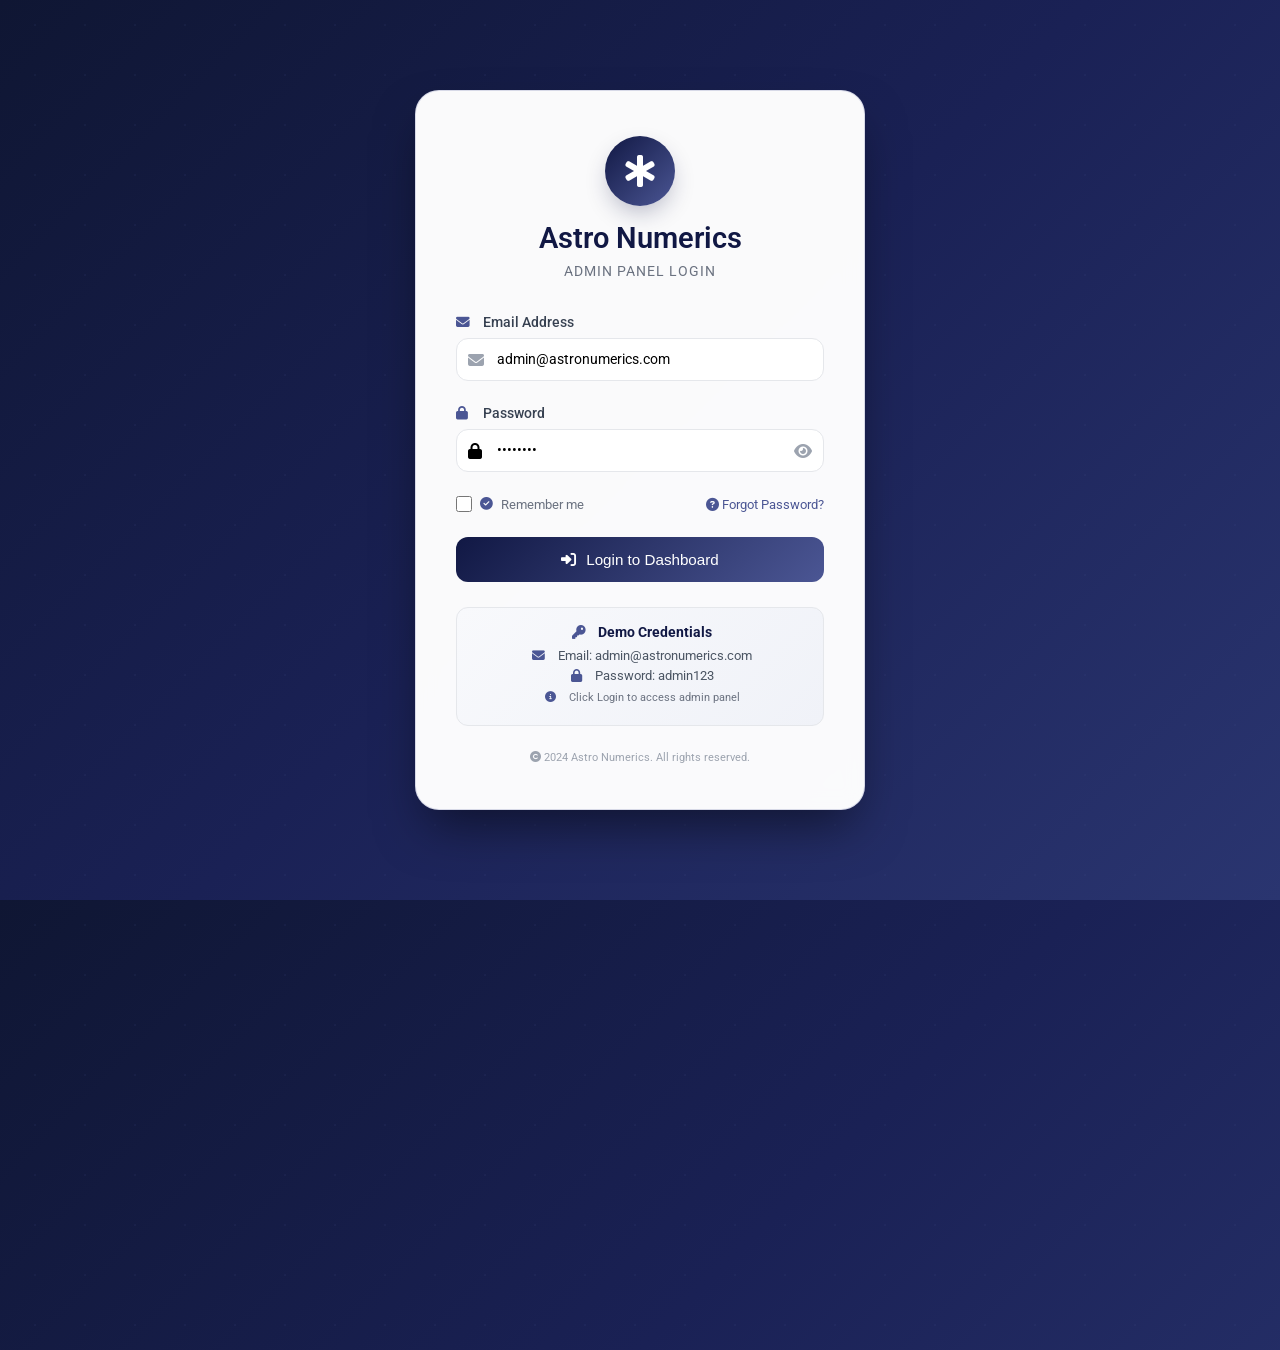
<file: login.html>
<!DOCTYPE html>
<html lang="en">
<head>
    <meta charset="UTF-8">
    <meta name="viewport" content="width=device-width, initial-scale=1.0">
    <title>Login - Astro Numerics Admin</title>
    <link rel="stylesheet" href="https://cdnjs.cloudflare.com/ajax/libs/font-awesome/6.5.1/css/all.min.css">
    <link href="https://fonts.googleapis.com/css2?family=Roboto:wght@300;400;500;700&display=swap" rel="stylesheet">
    <style>
        * {
            margin: 0;
            padding: 0;
            box-sizing: border-box;
        }

        body {
            font-family: 'Roboto', sans-serif;
            background: linear-gradient(135deg, #0f1633 0%, #1a2155 50%, #2a3570 100%);
            min-height: 100vh;
            position: relative;
            overflow-x: hidden;
        }

        /* Animated background elements */
        body::before {
            content: '';
            position: absolute;
            width: 200%;
            height: 200%;
            top: -50%;
            left: -50%;
            background: radial-gradient(circle, rgba(75, 86, 148, 0.1) 1px, transparent 1px);
            background-size: 50px 50px;
            animation: moveStars 60s linear infinite;
            pointer-events: none;
        }

        @keyframes moveStars {
            0% {
                transform: translate(0, 0);
            }
            100% {
                transform: translate(50px, 50px);
            }
        }

        .login-container {
            display: flex;
            justify-content: center;
            align-items: center;
            min-height: 100vh;
            padding: 20px;
            position: relative;
            z-index: 1;
        }

        .login-card {
            background: rgba(255, 255, 255, 0.98);
            backdrop-filter: blur(10px);
            padding: 45px 40px;
            border-radius: 24px;
            width: 100%;
            max-width: 450px;
            box-shadow: 0 25px 50px -12px rgba(0, 0, 0, 0.5);
            animation: fadeInUp 0.6s ease;
            border: 1px solid rgba(75, 86, 148, 0.2);
        }

        @keyframes fadeInUp {
            from {
                transform: translateY(40px);
                opacity: 0;
            }
            to {
                transform: translateY(0);
                opacity: 1;
            }
        }

        .logo {
            text-align: center;
            margin-bottom: 25px;
        }

        .logo-icon {
            width: 70px;
            height: 70px;
            background: linear-gradient(135deg, #111844 0%, #4B5694 100%);
            border-radius: 50%;
            display: flex;
            align-items: center;
            justify-content: center;
            margin: 0 auto 15px;
            box-shadow: 0 10px 25px -5px rgba(17, 24, 68, 0.3);
        }

        .logo-icon i {
            font-size: 32px;
            color: white;
        }

        .login-card h2 {
            text-align: center;
            color: #111844;
            margin-bottom: 8px;
            font-size: 1.8rem;
            font-weight: 600;
        }

        .login-card h3 {
            text-align: center;
            color: #6b7280;
            margin-bottom: 35px;
            font-size: 0.85rem;
            font-weight: 400;
            letter-spacing: 1px;
        }

        .form-group {
            margin-bottom: 24px;
        }

        .form-group label {
            display: block;
            margin-bottom: 8px;
            font-size: 0.85rem;
            font-weight: 500;
            color: #374151;
        }

        .form-group label i {
            margin-right: 8px;
            color: #4B5694;
            width: 16px;
        }

        .input-wrapper {
            position: relative;
        }

        .input-wrapper i {
            position: absolute;
            left: 12px;
            top: 50%;
            transform: translateY(-50%);
            color: #9ca3af;
            font-size: 16px;
        }

        .form-control {
            width: 100%;
            padding: 12px 12px 12px 40px;
            border: 1.5px solid #e5e7eb;
            border-radius: 12px;
            font-size: 0.9rem;
            transition: all 0.3s ease;
            font-family: 'Roboto', sans-serif;
        }

        .form-control:focus {
            outline: none;
            border-color: #4B5694;
            box-shadow: 0 0 0 3px rgba(75, 86, 148, 0.1);
        }

        .password-wrapper {
            position: relative;
        }

        .password-toggle {
            position: absolute;
            right: 12px;
            top: 50%;
            transform: translateY(-50%);
            cursor: pointer;
            color: #9ca3af;
            transition: color 0.3s;
        }

        .password-toggle:hover {
            color: #4B5694;
        }

        .form-options {
            display: flex;
            justify-content: space-between;
            align-items: center;
            margin-bottom: 25px;
        }

        .checkbox-label {
            display: flex;
            align-items: center;
            gap: 8px;
            font-size: 0.8rem;
            color: #6b7280;
            cursor: pointer;
        }

        .checkbox-label input {
            width: 16px;
            height: 16px;
            cursor: pointer;
            accent-color: #4B5694;
        }

        .forgot-link {
            font-size: 0.8rem;
            color: #4B5694;
            text-decoration: none;
            transition: color 0.3s;
        }

        .forgot-link:hover {
            color: #111844;
            text-decoration: underline;
        }

        .btn-primary {
            width: 100%;
            padding: 14px;
            background: linear-gradient(135deg, #111844 0%, #4B5694 100%);
            color: white;
            border: none;
            border-radius: 12px;
            font-size: 0.95rem;
            font-weight: 500;
            cursor: pointer;
            transition: all 0.3s ease;
            display: flex;
            align-items: center;
            justify-content: center;
            gap: 10px;
        }

        .btn-primary:hover {
            transform: translateY(-2px);
            box-shadow: 0 10px 20px -5px rgba(17, 24, 68, 0.4);
        }

        .btn-primary:active {
            transform: translateY(0);
        }

        .demo-credentials {
            background: linear-gradient(135deg, #f8f9fc 0%, #f0f2f8 100%);
            padding: 16px;
            border-radius: 12px;
            margin-top: 25px;
            font-size: 0.8rem;
            text-align: center;
            border: 1px solid #e5e7eb;
        }

        .demo-credentials strong {
            display: block;
            margin-bottom: 8px;
            color: #111844;
            font-size: 0.85rem;
        }

        .demo-credentials p {
            margin: 5px 0;
            color: #4b5563;
        }

        .demo-credentials i {
            margin-right: 6px;
            color: #4B5694;
            width: 20px;
        }

        .alert {
            padding: 12px;
            border-radius: 10px;
            margin-bottom: 20px;
            font-size: 0.8rem;
            display: flex;
            align-items: center;
            gap: 10px;
        }

        .alert-error {
            background: #fee2e2;
            color: #991b1b;
            border: 1px solid #fecaca;
        }

        .alert-success {
            background: #dcfce7;
            color: #166534;
            border: 1px solid #bbf7d0;
        }

        .alert i {
            font-size: 16px;
        }

        .footer-text {
            text-align: center;
            margin-top: 25px;
            font-size: 0.7rem;
            color: #9ca3af;
        }

        .footer-text a {
            color: #4B5694;
            text-decoration: none;
        }

        .footer-text a:hover {
            text-decoration: underline;
        }

        /* Loading state */
        .btn-primary.loading {
            opacity: 0.7;
            cursor: not-allowed;
        }

        .btn-primary.loading i {
            animation: spin 1s linear infinite;
        }

        @keyframes spin {
            from {
                transform: rotate(0deg);
            }
            to {
                transform: rotate(360deg);
            }
        }
    </style>
</head>
<body>
    <div class="login-container">
        <div class="login-card">
            <div class="logo">
                <div class="logo-icon">
                    <i class="fas fa-star-of-life"></i>
                </div>
                <h2>Astro Numerics</h2>
                <h3>ADMIN PANEL LOGIN</h3>
            </div>

            <form id="loginForm">
                <div class="form-group">
                    <label for="email">
                        <i class="fas fa-envelope"></i> Email Address
                    </label>
                    <div class="input-wrapper">
                        <i class="fas fa-envelope"></i>
                        <input type="email" id="email" class="form-control" required placeholder="admin@astronumerics.com" value="admin@astronumerics.com">
                    </div>
                </div>

                <div class="form-group">
                    <label for="password">
                        <i class="fas fa-lock"></i> Password
                    </label>
                    <div class="password-wrapper">
                        <i class="fas fa-lock" style="left: 12px; position: absolute; top: 50%; transform: translateY(-50%); z-index: 1;"></i>
                        <input type="password" id="password" class="form-control" required placeholder="Enter your password" style="padding-right: 40px;" value="admin123">
                        <i class="fas fa-eye password-toggle" id="togglePassword"></i>
                    </div>
                </div>

                <div class="form-options">
                    <label class="checkbox-label">
                        <input type="checkbox" id="rememberMe">
                        <i class="fas fa-check-circle" style="color: #4B5694;"></i> Remember me
                    </label>
                    <a href="#" class="forgot-link">
                        <i class="fas fa-question-circle"></i> Forgot Password?
                    </a>
                </div>

                <div id="loginError" class="alert alert-error" style="display: none;">
                    <i class="fas fa-exclamation-triangle"></i>
                    <span id="errorMessage"></span>
                </div>

                <button type="submit" class="btn-primary" id="loginBtn">
                    <i class="fas fa-sign-in-alt"></i>
                    Login to Dashboard
                </button>
            </form>

            <div class="demo-credentials">
                <strong><i class="fas fa-key"></i> Demo Credentials</strong>
                <p><i class="fas fa-envelope"></i> Email: admin@astronumerics.com</p>
                <p><i class="fas fa-lock"></i> Password: admin123</p>
                <p style="font-size: 0.7rem; margin-top: 8px; color: #6b7280;">
                    <i class="fas fa-info-circle"></i> Click Login to access admin panel
                </p>
            </div>

            <div class="footer-text">
                <i class="fas fa-copyright"></i> 2024 Astro Numerics. All rights reserved.
            </div>
        </div>
    </div>

    <script>
        // Password visibility toggle
        const togglePassword = document.getElementById('togglePassword');
        const passwordInput = document.getElementById('password');

        if (togglePassword) {
            togglePassword.addEventListener('click', function() {
                const type = passwordInput.getAttribute('type') === 'password' ? 'text' : 'password';
                passwordInput.setAttribute('type', type);
                this.classList.toggle('fa-eye');
                this.classList.toggle('fa-eye-slash');
            });
        }

        // Set remember me from localStorage
        const rememberCheckbox = document.getElementById('rememberMe');
        const emailInput = document.getElementById('email');
        
        if (localStorage.getItem('rememberedEmail')) {
            emailInput.value = localStorage.getItem('rememberedEmail');
            rememberCheckbox.checked = true;
        }

        // Handle form submission
        const loginForm = document.getElementById('loginForm');
        const loginBtn = document.getElementById('loginBtn');
        const loginError = document.getElementById('loginError');
        const errorMessage = document.getElementById('errorMessage');

        loginForm.addEventListener('submit', async (e) => {
            e.preventDefault();
            
            const email = emailInput.value.trim();
            const password = passwordInput.value.trim();
            
            // Validate inputs
            if (!email || !password) {
                showError('Please enter both email and password');
                return;
            }
            
            if (!isValidEmail(email)) {
                showError('Please enter a valid email address');
                return;
            }
            
            // Show loading state
            loginBtn.classList.add('loading');
            loginBtn.innerHTML = '<i class="fas fa-spinner"></i> Logging in...';
            loginError.style.display = 'none';
            
            // Simulate API call (replace with actual authentication)
            setTimeout(() => {
                // Demo authentication
                if (email === 'admin@astronumerics.com' && password === 'admin123') {
                    // Success
                    if (rememberCheckbox.checked) {
                        localStorage.setItem('rememberedEmail', email);
                    } else {
                        localStorage.removeItem('rememberedEmail');
                    }
                    
                    // Store auth token (for demo purposes)
                    localStorage.setItem('isLoggedIn', 'true');
                    localStorage.setItem('userEmail', email);
                    
                    // Redirect to dashboard
                    window.location.href = '/index.html';
                } else {
                    // Error
                    showError('Invalid email or password. Please try again.');
                    loginBtn.classList.remove('loading');
                    loginBtn.innerHTML = '<i class="fas fa-sign-in-alt"></i> Login to Dashboard';
                }
            }, 800);
        });
        
        function showError(message) {
            errorMessage.textContent = message;
            loginError.style.display = 'flex';
            
            // Auto hide after 5 seconds
            setTimeout(() => {
                loginError.style.display = 'none';
            }, 5000);
        }
        
        function isValidEmail(email) {
            const emailRegex = /^[^\s@]+@[^\s@]+\.[^\s@]+$/;
            return emailRegex.test(email);
        }
        
        // Add floating label effect
        const inputs = document.querySelectorAll('.form-control');
        inputs.forEach(input => {
            input.addEventListener('focus', function() {
                this.parentElement.parentElement.classList.add('focused');
            });
            
            input.addEventListener('blur', function() {
                if (!this.value) {
                    this.parentElement.parentElement.classList.remove('focused');
                }
            });
        });
        
        // Prevent form submission on Enter key if not allowed
        document.addEventListener('keypress', function(e) {
            if (e.key === 'Enter' && document.activeElement === passwordInput) {
                e.preventDefault();
                loginForm.dispatchEvent(new Event('submit'));
            }
        });
        
        // Add some interactive effects
        const loginCard = document.querySelector('.login-card');
        loginCard.addEventListener('mouseenter', () => {
            loginCard.style.transform = 'translateY(-5px)';
            loginCard.style.transition = 'all 0.3s ease';
        });
        
        loginCard.addEventListener('mouseleave', () => {
            loginCard.style.transform = 'translateY(0)';
        });
        
        // Check if already logged in
        if (localStorage.getItem('isLoggedIn') === 'true' && window.location.pathname !== '/index.html') {
            window.location.href = '/index.html';
        }
    </script>
</body>
</html>
</file>
